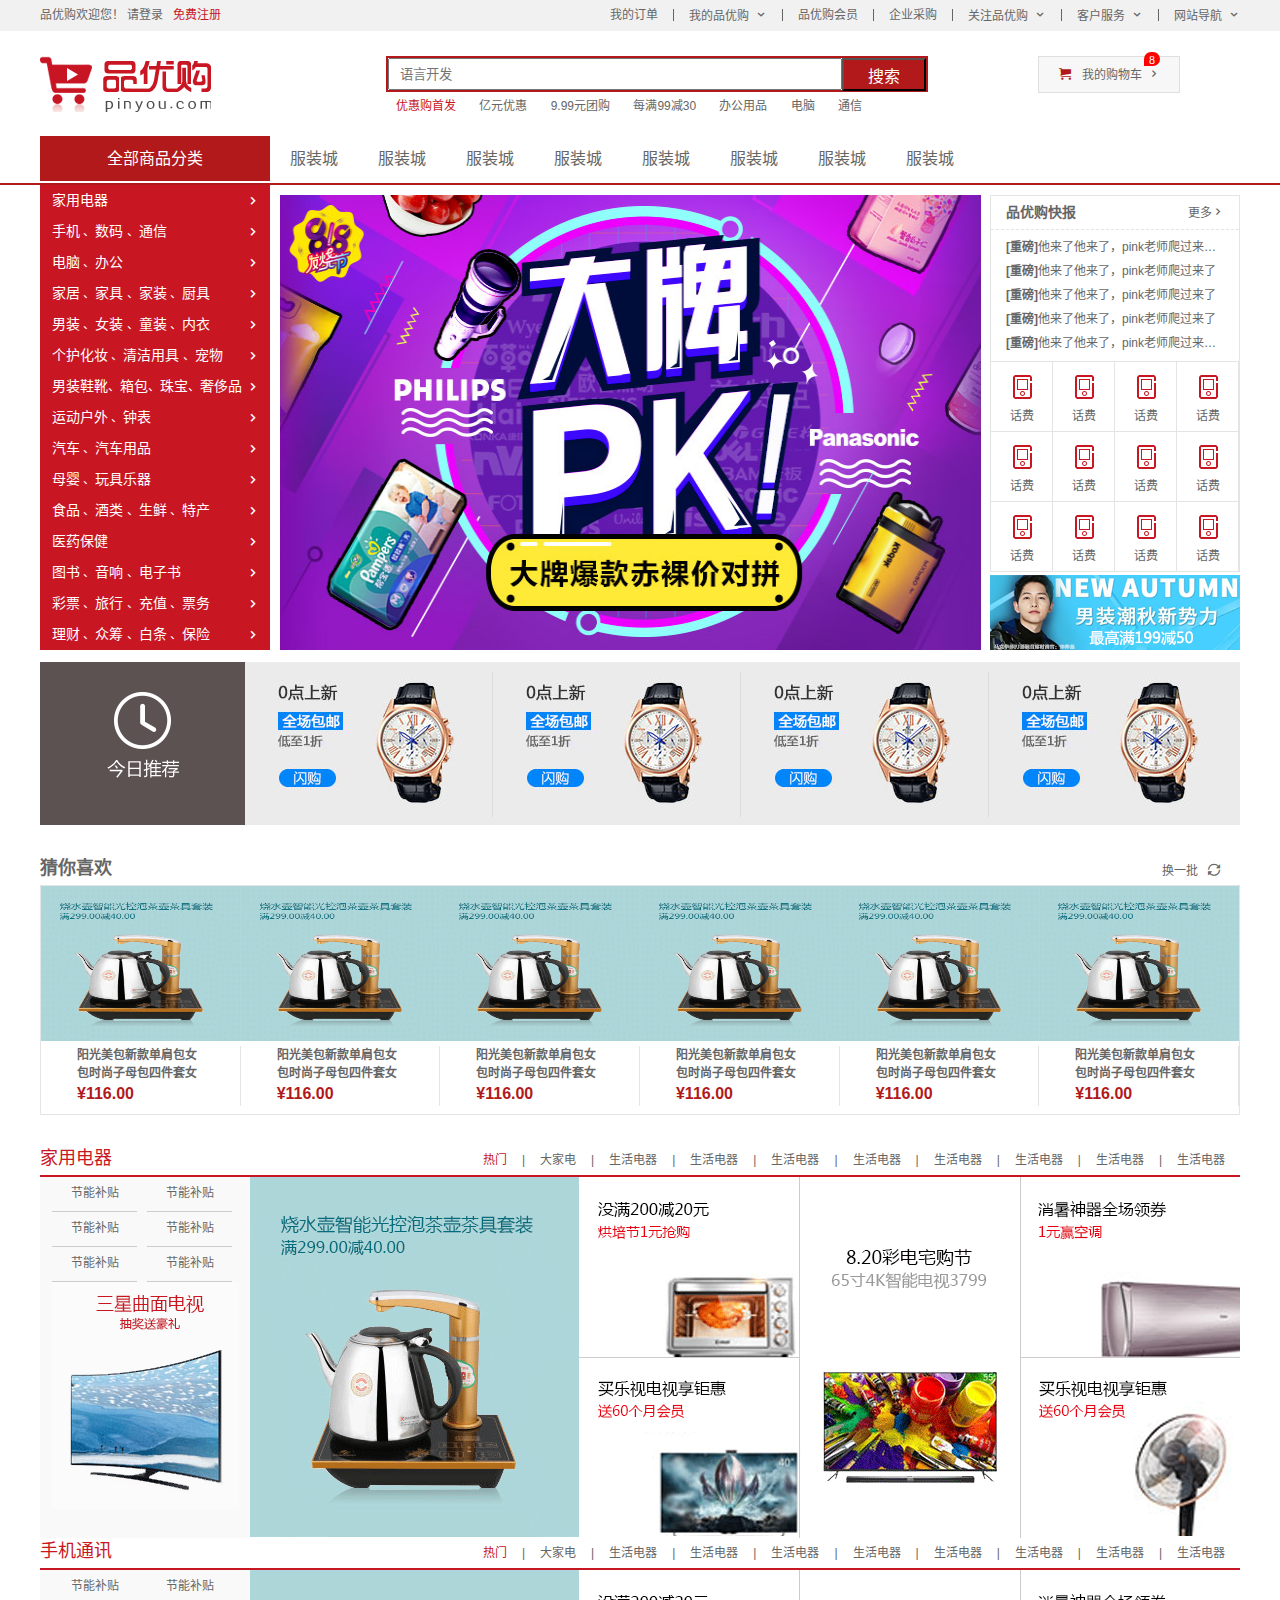
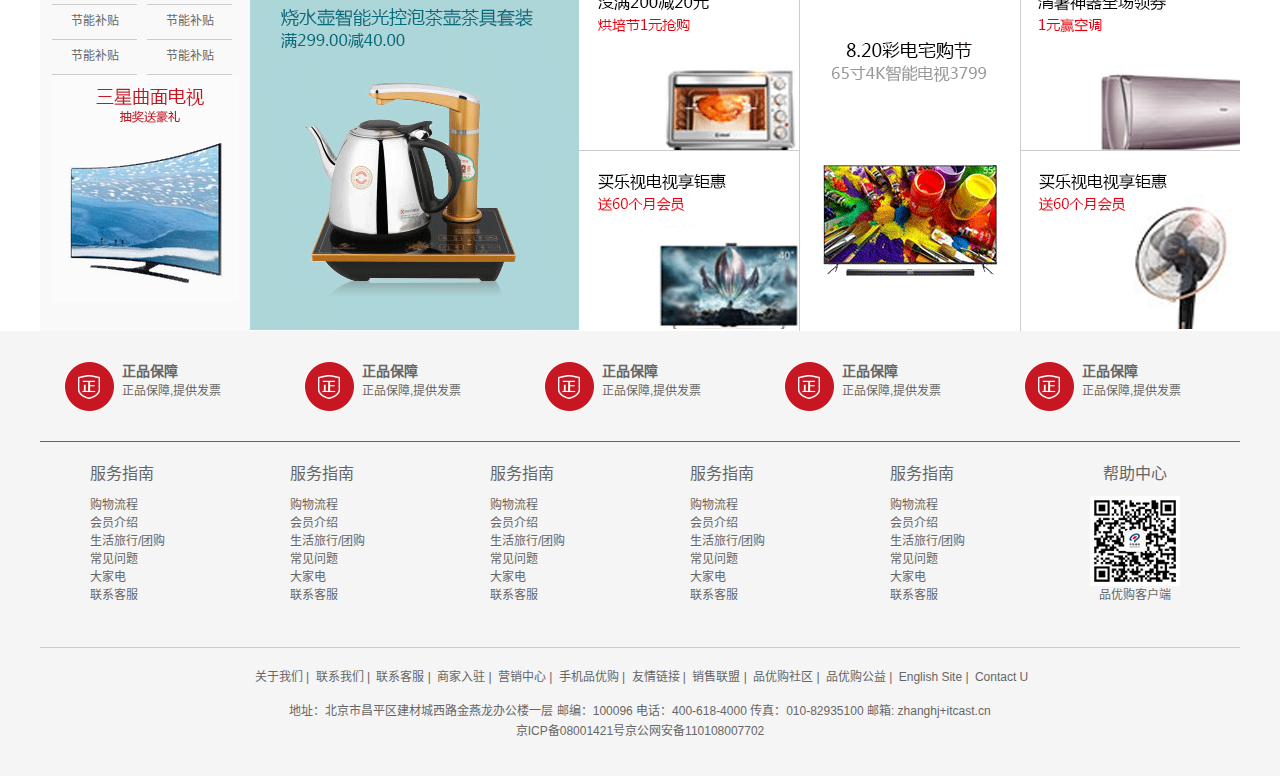
<file: index.html>
<!DOCTYPE html>
<html lang="zh-CN">

<head>
    <meta charset="UTF-8">
    <meta name="viewport" content="width=device-width, initial-scale=1.0">
    <meta http-equiv="X-UA-Compatible" content="ie=edge">
    <title>品优购商城-综合网购首选-正品低价、品质保障、配送及时、轻松购物！
    </title>
    <!-- 网站说明 -->
    <meta name="description"
        content="品优购商城-专业的综合网上购物商城,销售家电、数码通讯、电脑、家居百货、服装服饰、母婴、图书、食品等数万个品牌优质商品.便捷、诚信的服务，为您提供愉悦的网上购物体验!" />
    <!-- 关键字 -->
    <meta name="keywords" content="网上购物,网上商城,手机,笔记本,电脑,MP3,CD,VCD,DV,相机,数码,配件,手表,存储卡,京东" />

    <!-- 引入favicon图标 -->
    <link rel="shortcut icon" href="favicon.ico" />
    <!-- 引入我们初始化样式文件 -->
    <link rel="stylesheet" href="css/base.css">
    <!-- 引入我们公共的样式文件 -->
    <link rel="stylesheet" href="css/common.css">
	<!-- 引入index.css文件 -->
	<link rel="stylesheet" type="text/css" href="css/index.css"/>
</head>

<body>
    <!-- 快捷导航模块 start -->
    <section class="shortcut">
        <div class="w">
            <div class="fl">
                <ul>
                    <li>品优购欢迎您！&nbsp;</li>
                    <li>
                        <a href="#">请登录</a> &nbsp; <a href="register.html" class="style_red">免费注册</a>
                    </li>
                </ul>
            </div>
            <div class="fr">
                <ul>
                    <li>我的订单</li>
                    <li></li>
                    <li class="arrow-icon">我的品优购</li>
                    <li></li>
                    <li>品优购会员</li>
                    <li></li>
                    <li>企业采购</li>
                    <li></li>
                    <li class="arrow-icon">关注品优购</li>
                    <li></li>
                    <li class="arrow-icon">客户服务</li>
                    <li></li>
                    <li class="arrow-icon">网站导航</li>
                </ul>
            </div>
        </div>
    </section>
    <!-- 快捷导航模块 end -->
    <!-- header头部模块制作 start -->
    <header class="header w">
        <!-- logo模块 -->
        <div class="logo">
            <h1>
                <a href="index.html" title="品优购商城">品优购商城</a>
            </h1>
        </div>
        <!-- search搜索模块 -->
		<div class="search">
			<input type="search" name="" id="" placeholder="语言开发" />
			<button>搜索</button>
		</div>
		<!-- hotwords模块制作 -->
		<div class="hotwords">
			<a href="#" class="style_red">优惠购首发</a>
			<a href="#">亿元优惠</a>
			<a href="#">9.99元团购</a>
			<a href="#">每满99减30</a>
			<a href="#">办公用品</a>
			<a href="#">电脑</a>
			<a href="#">通信</a>
		</div>
		<!-- 购物车模块 -->
		<div class="shopcar">
			我的购物车
			<i class="count">8</i>
		</div>
		</header>
		<!-- header头部模块制作end -- >
	<!-- nav模块制作start -->
	<nav class="nav">
		<div class="w">
			<div class="dropdown">
			<div class="dt">全部商品分类</div>
			<div class="dd">
				<ul>
					<li><a href="#">家用电器</a></li>
					<li><a href="list.html">手机</a> 、<a href="#">数码</a> 、<a href="#">通信</a><a href="#"></a></li>
					<li><a href="#">电脑</a> 、<a href="#">办公</a></li>
					<li><a href="#">家居</a> 、<a href="#">家具</a> 、<a href="#">家装</a> 、<a href="#">厨具</a></li>
					<li><a href="#">男装</a> 、<a href="#">女装</a> 、<a href="#">童装</a> 、<a href="#">内衣</a></li>
					<li><a href="#">个护化妆</a> 、<a href="#">清洁用具</a> 、<a href="#">宠物</a><a href="#"></a></li>
					<li><a href="#">男装鞋靴</a>、<a href="#">箱包</a>、<a href="#">珠宝</a>、<a href="#">奢侈品</a></li>
					<li><a href="#">运动户外</a> 、<a href="#">钟表</a></li>
					<li><a href="#">汽车</a> 、<a href="#">汽车用品</a></li>
					<li><a href="#">母婴</a> 、<a href="#">玩具乐器</a></li>
					<li><a href="#">食品</a> 、<a href="#">酒类</a> 、<a href="#">生鲜</a> 、<a href="#">特产</a></li>
					<li><a href="#">医药保健</a></li>
					<li><a href="#">图书</a> 、<a href="#">音响</a> 、<a href="#">电子书</a><a href="#"></a></li>
					<li><a href="#">彩票</a> 、<a href="#">旅行</a> 、<a href="#">充值</a> 、<a href="#">票务</a></li>
					<li><a href="#">理财</a> 、<a href="#">众筹</a> 、<a href="#">白条</a> 、<a href="#">保险</a></li>
				</ul>
			</div>
			</div>
			<div class="navitems">
			<ul>
				<li><a href="#">服装城</a></li>
				<li><a href="#">服装城</a></li>
				<li><a href="#">服装城</a></li>
				<li><a href="#">服装城</a></li>
				<li><a href="#">服装城</a></li>
				<li><a href="#">服装城</a></li>
				<li><a href="#">服装城</a></li>
				<li><a href="#">服装城</a></li>
			</ul>
			</div>
		</div>
	</nav>
	<!-- nav模块制作end -->
	
	<!-- 首页专有的模块  main   start -->
	<div class="w">
		<div class="main">
			<div class="focus">
				<ul>
					<li><a href="#"><img src="upload/focus1.png" ></a></li>
				</ul>
			</div>
			<div class="newsflansh">
				<div class="newsflansh">
					<div class="news">
						<div class="news-hd">
							<h5>品优购快报</h5>
							<a href="#" class="more">更多</a>
						</div>
						<div class="news-bd">
							<ul>
								<li><a href="#"><strong>[重磅]</strong>他来了他来了，pink老师爬过来了他来了他来了，pink老师爬过来了</a></li>
								<li><a href="#"><strong>[重磅]</strong>他来了他来了，pink老师爬过来了</a></li>
								<li><a href="#"><strong>[重磅]</strong>他来了他来了，pink老师爬过来了</a></li>
								<li><a href="#"><strong>[重磅]</strong>他来了他来了，pink老师爬过来了</a></li>
								<li><a href="#"><strong>[重磅]</strong>他来了他来了，pink老师爬过来了他来了他来了，pink老师爬过来了</a></li>
							</ul>
						</div>
					</div>
					<div class="lifeservice">
						<ul>
							<li><a href="#">
							<i></i><p>话费</p>
							</a></li>
							<li><a href="#">
							<i></i><p>话费</p>
							</a></li>
							<li><a href="#">
							<i></i><p>话费</p>
							</a></li>
							<li><a href="#">
							<i></i><p>话费</p>
							</a></li>
							<li><a href="#">
							<i></i><p>话费</p>
							</a></li>
							<li><a href="#">
							<i></i><p>话费</p>
							</a></li>
							<li><a href="#">
							<i></i><p>话费</p>
							</a></li>
							<li><a href="#">
							<i></i><p>话费</p>
							</a></li>
							<li><a href="#">
							<i></i><p>话费</p>
							</a></li>
							<li><a href="#">
							<i></i><p>话费</p>
							</a></li>
							<li><a href="#">
							<i></i><p>话费</p>
							</a></li>
							<li><a href="#">
							<i></i><p>话费</p>
							</a></li>
						</ul>
					</div>
					<div class="bargain">
						<img src="upload/bargain.png" >
					</div>
				</div>
			</div>
		</div>
		
	</div>
	<!-- 首页专有的模块  main   end -->
	<!-- 推荐模块start -->
	<div class="w recom">
		<div class="recom_hd">
			<img src="images/recom.png" >
		</div>
		<div class="recom_bd">
			<ul>
				<li><a href="#"><img src="upload/recom_03.jpg" ></a></li>
				<li><a href="#"><img src="upload/recom_03.jpg" ></a></li>
				<li><a href="#"><img src="upload/recom_03.jpg" ></a></li>
				<li><a href="#"><img src="upload/recom_03.jpg" ></a></li>
			</ul>
		</div>
	</div>
	<!-- 推荐模块end -->
	<!-- 猜你喜欢模块start -->
	<div class="recommendations">
		<div class="w">
			<div class="recommendations-hd">
				<h3>猜你喜欢</h3>
				<a href="#" class="recommendations-mod">换一批</a>
			</div>
			<div class="recommendations-bd">
				<ul>
					<li><a href="#"><img src="upload/floor-1-b01.png" ></a>
					<div class="recommendations-bd-p">
					<h3>阳光美包新款单肩包女<br>包时尚子母包四件套女</h3>
					<h4> &yen;116.00</h4>
					</div>
					</li>
					<li><a href="#"><img src="upload/floor-1-b01.png" ></a>
					<div class="recommendations-bd-p">
					<h3>阳光美包新款单肩包女<br>包时尚子母包四件套女</h3>
					<h4> &yen;116.00</h4>
					</div>
					</li>
					<li><a href="#"><img src="upload/floor-1-b01.png" ></a>
					<div class="recommendations-bd-p">
					<h3>阳光美包新款单肩包女<br>包时尚子母包四件套女</h3>
					<h4> &yen;116.00</h4>
					</div>
					</li>
					<li><a href="#"><img src="upload/floor-1-b01.png" ></a>
					<div class="recommendations-bd-p">
					<h3>阳光美包新款单肩包女<br>包时尚子母包四件套女</h3>
					<h4> &yen;116.00</h4>
					</div>
					</li>
					<li><a href="#"><img src="upload/floor-1-b01.png" ></a>
					<div class="recommendations-bd-p">
					<h3>阳光美包新款单肩包女<br>包时尚子母包四件套女</h3>
					<h4> &yen;116.00</h4>
					</div>
					</li>
					<li><a href="#"><img src="upload/floor-1-b01.png" ></a>
					<div class="recommendations-bd-p">
					<h3>阳光美包新款单肩包女<br>包时尚子母包四件套女</h3>
					<h4> &yen;116.00</h4>
					</div>
					</li>
				</ul>
			</div>
		</div>
	</div>
	<!-- 猜你喜欢模块end -->
	<!-- 楼层区域模块start -->
	<div class="floor">
		<!-- 一楼家用电器 -->
		<div class="w jiadian">
			<div class="box_hd">
				<h3>家用电器</h3>
				<div class="tab-list">
					<ul>
						<li><a href="#" class="style_red">热门</a>|</li>
						<li><a href="#">大家电</a>|</li>
						<li><a href="#">生活电器</a>|</li>
						<li><a href="#">生活电器</a>|</li>
						<li><a href="#">生活电器</a>|</li>
						<li><a href="#">生活电器</a>|</li>
						<li><a href="#">生活电器</a>|</li>
						<li><a href="#">生活电器</a>|</li>
						<li><a href="#">生活电器</a>|</li>
						<li><a href="#">生活电器</a></li>
					</ul>
				</div>
			</div>
			<div class="box_bd">
				<div class="tab-content">
					<div class="tab_list_item">
						<div class="col_210">
							<ul>
								<li><a href="#">节能补贴</a></li>
								<li><a href="#">节能补贴</a></li>
								<li><a href="#">节能补贴</a></li>
								<li><a href="#">节能补贴</a></li>
								<li><a href="#">节能补贴</a></li>
								<li><a href="#">节能补贴</a></li>
							</ul>
							<a href="#"><img src="upload/floor-1-1.png" ></a>
						</div>
						<div class="col_329">
							<a href="#">
								<img src="upload/floor-1-b01.png" >
							</a>
						</div>
						<div class="col_221">
							<a href="#" class="bb"><img src="upload/floor-1-2.png" ></a>
							<a href="#"><img src="upload/floor-1-3.png" ></a>
						</div>
						<div class="col_221">
							<a href="#"><img src="upload/floor-1-4.png" ></a>
							
						</div>
						<div class="col_219">
							<a href="#" class="bb"><img src="upload/floor-1-5.png" ></a>
							<a href="#"><img src="upload/floor-1-6.png" ></a>
						</div>
					</div>
					
				</div>
			</div>
		</div>
	</div>
		<!-- 二楼手机通讯 -->
		<div class="w shouji">
				<div class="box_hd">
					<h3>手机通讯</h3>
					<div class="tab-list">
						<ul>
							<li><a href="#" class="style_red">热门</a>|</li>
							<li><a href="#">大家电</a>|</li>
							<li><a href="#">生活电器</a>|</li>
							<li><a href="#">生活电器</a>|</li>
							<li><a href="#">生活电器</a>|</li>
							<li><a href="#">生活电器</a>|</li>
							<li><a href="#">生活电器</a>|</li>
							<li><a href="#">生活电器</a>|</li>
							<li><a href="#">生活电器</a>|</li>
							<li><a href="#">生活电器</a></li>
						</ul>
					</div>
				</div>
				<div class="box_bd">
					<div class="tab-content">
						<div class="tab_list_item">
							<div class="col_210">
								<ul>
									<li><a href="#">节能补贴</a></li>
									<li><a href="#">节能补贴</a></li>
									<li><a href="#">节能补贴</a></li>
									<li><a href="#">节能补贴</a></li>
									<li><a href="#">节能补贴</a></li>
									<li><a href="#">节能补贴</a></li>
								</ul>
								<a href="#"><img src="upload/floor-1-1.png" ></a>
							</div>
							<div class="col_329">
								<a href="#">
									<img src="upload/floor-1-b01.png" >
								</a>
							</div>
							<div class="col_221">
								<a href="#" class="bb"><img src="upload/floor-1-2.png" ></a>
								<a href="#"><img src="upload/floor-1-3.png" ></a>
							</div>
							<div class="col_221">
								<a href="#"><img src="upload/floor-1-4.png" ></a>
								
							</div>
							<div class="col_219">
								<a href="#" class="bb"><img src="upload/floor-1-5.png" ></a>
								<a href="#"><img src="upload/floor-1-6.png" ></a>
							</div>
						</div>
						
					</div>
				</div>
			</div>
		</div>
	<!-- 楼层区域模块end -->
	
	<!-- 底部模块的制作start -->
	<footer class="footer">
		<div class="w">
			<div class="mod_service">
				<ul>
					<li><h5></h5>
					<div class="service_txt">
						<h4>正品保障</h4>
						<p>正品保障,提供发票</p>
					</div>
					</li>
					<li><h5></h5>
					<div class="service_txt">
						<h4>正品保障</h4>
						<p>正品保障,提供发票</p>
					</div>
					</li>
					<li><h5></h5>
					<div class="service_txt">
						<h4>正品保障</h4>
						<p>正品保障,提供发票</p>
					</div>
					</li>
					<li><h5></h5>
					<div class="service_txt">
						<h4>正品保障</h4>
						<p>正品保障,提供发票</p>
					</div>
					</li>
					<li><h5></h5>
					<div class="service_txt">
						<h4>正品保障</h4>
						<p>正品保障,提供发票</p>
					</div>
					</li>
				</ul>
			</div>
			<div class="mod_help">
				<dl>
					<dt>服务指南</dt>
					<dd><a href="#">购物流程</a></dd>
					<dd><a href="#">会员介绍</a></dd>
					<dd><a href="#">生活旅行/团购</a></dd>
					<dd><a href="#">常见问题</a></dd>
					<dd><a href="#">大家电</a></dd>
					<dd><a href="#">联系客服</a></dd>
				</dl>
				<dl>
					<dt>服务指南</dt>
					<dd><a href="#">购物流程</a></dd>
					<dd><a href="#">会员介绍</a></dd>
					<dd><a href="#">生活旅行/团购</a></dd>
					<dd><a href="#">常见问题</a></dd>
					<dd><a href="#">大家电</a></dd>
					<dd><a href="#">联系客服</a></dd>
				</dl>
				<dl>
					<dt>服务指南</dt>
					<dd><a href="#">购物流程</a></dd>
					<dd><a href="#">会员介绍</a></dd>
					<dd><a href="#">生活旅行/团购</a></dd>
					<dd><a href="#">常见问题</a></dd>
					<dd><a href="#">大家电</a></dd>
					<dd><a href="#">联系客服</a></dd>
				</dl>
				<dl>
					<dt>服务指南</dt>
					<dd><a href="#">购物流程</a></dd>
					<dd><a href="#">会员介绍</a></dd>
					<dd><a href="#">生活旅行/团购</a></dd>
					<dd><a href="#">常见问题</a></dd>
					<dd><a href="#">大家电</a></dd>
					<dd><a href="#">联系客服</a></dd>
				</dl>
				<dl>
					<dt>服务指南</dt>
					<dd><a href="#">购物流程</a></dd>
					<dd><a href="#">会员介绍</a></dd>
					<dd><a href="#">生活旅行/团购</a></dd>
					<dd><a href="#">常见问题</a></dd>
					<dd><a href="#">大家电</a></dd>
					<dd><a href="#">联系客服</a></dd>
				</dl>
				<dl>
					<dt>帮助中心</dt>
					<dd><img src="images/wx_cz.jpg" ></dd>
					品优购客户端
				</dl>
			</div>
			<div class="mod_copyright">
				<div class="links">
					<a href="#">关于我们</a>  |  <a href="#">联系我们</a>  |  <a href="#">联系客服</a>  |  <a href="#">商家入驻</a>  |  <a href="#">营销中心</a>  |  <a href="#">手机品优购</a>  |  <a href="#">友情链接</a>  |  <a href="#">销售联盟</a>  |  <a href="#">品优购社区</a>  |  <a href="#">品优购公益</a>  |  <a href="#">English Site</a>  |  <a href="#">Contact U</a>
				</div>
				<div class="copyright">
				地址：北京市昌平区建材城西路金燕龙办公楼一层 邮编：100096 电话：400-618-4000 传真：010-82935100 邮箱: zhanghj+itcast.cn<br />
				京ICP备08001421号京公网安备110108007702

				</div>
			</div>
		</div>
	</footer>
	<!-- 底部模块的制作end -->
	</body>
</html>
</file>
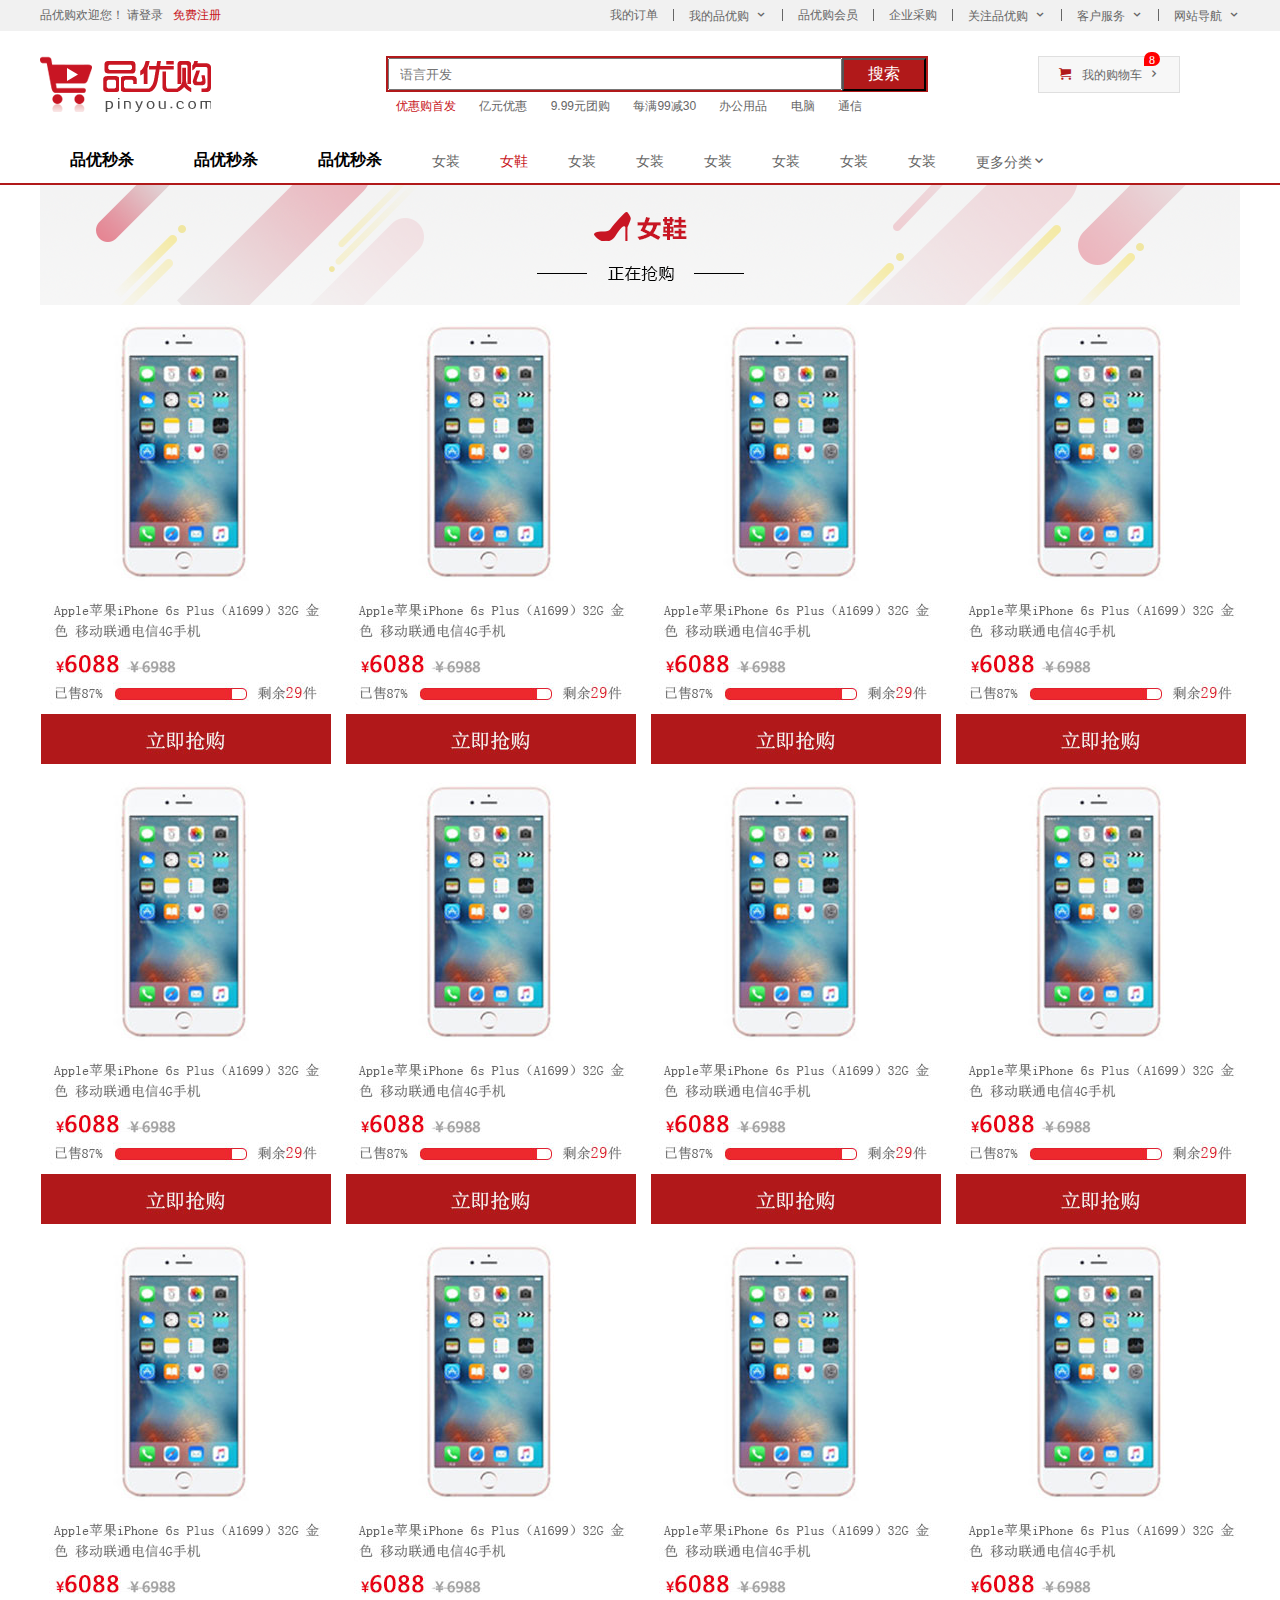
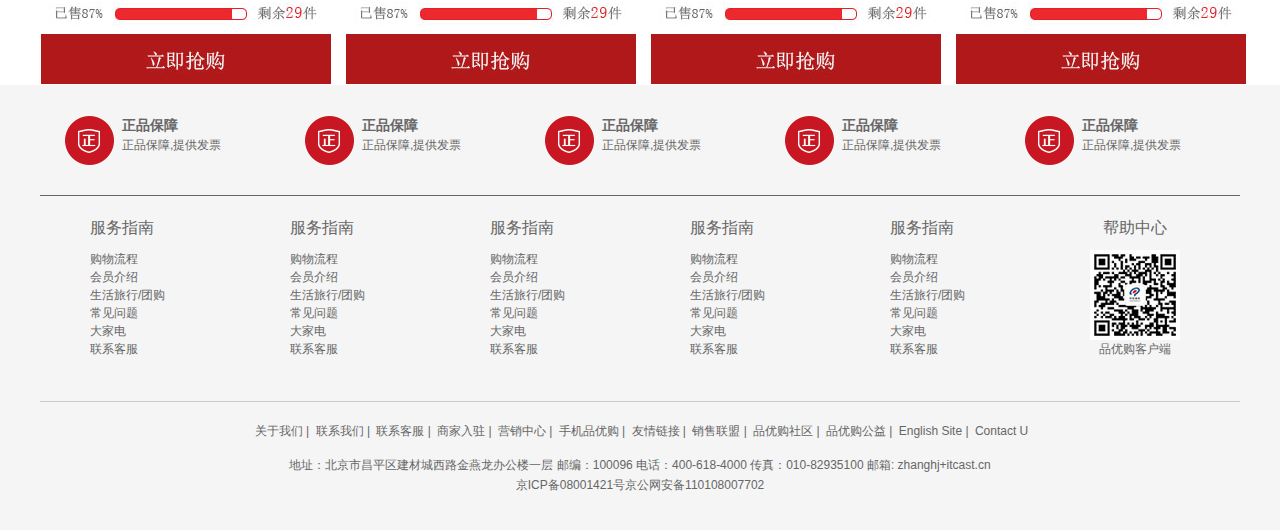
<file: list.html>
<!DOCTYPE html>
<html>
	<head>
		<meta charset="utf-8">
		<title>列表页-综合网购首选-正品低价、品质保障、配送及时、轻松购物！
		</title>
		<!-- 网站说明 -->
		<meta name="description"
			content="品优购商城-专业的综合网上购物商城,销售家电、数码通讯、电脑、家居百货、服装服饰、母婴、图书、食品等数万个品牌优质商品.便捷、诚信的服务，为您提供愉悦的网上购物体验!" />
		<!-- 关键字 -->
		<meta name="keywords" content="网上购物,网上商城,手机,笔记本,电脑,MP3,CD,VCD,DV,相机,数码,配件,手表,存储卡,京东" />
		<!-- 引入favicon图标 -->
		<link rel="shortcut icon" href="favicon.ico" />
		<!-- 引入我们初始化样式文件 -->
		<link rel="stylesheet" href="css/base.css">
		<!-- 引入我们公共的样式文件 -->
		<link rel="stylesheet" href="css/common.css">
		<!-- 引入列表页的css -->
		<link rel="stylesheet" type="text/css" href="css/list.css"/>
	</head>
	<body>
		<!-- 快捷导航模块 start -->
		<section class="shortcut">
		    <div class="w">
		        <div class="fl">
		            <ul>
		                <li>品优购欢迎您！&nbsp;</li>
		                <li>
		                    <a href="#">请登录</a> &nbsp; <a href="#" class="style_red">免费注册</a>
		                </li>
		            </ul>
		        </div>
		        <div class="fr">
		            <ul>
		                <li>我的订单</li>
		                <li></li>
		                <li class="arrow-icon">我的品优购</li>
		                <li></li>
		                <li>品优购会员</li>
		                <li></li>
		                <li>企业采购</li>
		                <li></li>
		                <li class="arrow-icon">关注品优购</li>
		                <li></li>
		                <li class="arrow-icon">客户服务</li>
		                <li></li>
		                <li class="arrow-icon">网站导航</li>
		            </ul>
		        </div>
		    </div>
		</section>
		<!-- 快捷导航模块 end -->
		<!-- header头部模块制作 start -->
		<header class="header w">
		    <!-- logo模块 -->
		    <div class="logo">
		        <h1>
		            <a href="index.html" title="品优购商城">品优购商城</a>
		        </h1>
		    </div>
		    <!-- search搜索模块 -->
			<div class="search">
				<input type="search" name="" id="" placeholder="语言开发" />
				<button>搜索</button>
			</div>
			<!-- hotwords模块制作 -->
			<div class="hotwords">
				<a href="#" class="style_red">优惠购首发</a>
				<a href="#">亿元优惠</a>
				<a href="#">9.99元团购</a>
				<a href="#">每满99减30</a>
				<a href="#">办公用品</a>
				<a href="#">电脑</a>
				<a href="#">通信</a>
			</div>
			<!-- 购物车模块 -->
			<div class="shopcar">
				我的购物车
				<i class="count">8</i>
			</div>
			</header>
			<!-- header头部模块制作end -- >
		<!-- nav模块制作start -->
		<nav class="nav">
			<div class="w">
				<div class="sk_list">
					<ul>
						<li><a href="#">品优秒杀</a></li>
						<li><a href="#">品优秒杀</a></li>
						<li><a href="#">品优秒杀</a></li>
					</ul>
				</div>
				<div class="sk_con">
					<ul>
						<li><a href="#">女装</a></li>
						<li><a href="#" class="style_red">女鞋</a></li>
						<li><a href="#">女装</a></li>
						<li><a href="#">女装</a></li>
						<li><a href="#">女装</a></li>
						<li><a href="#">女装</a></li>
						<li><a href="#">女装</a></li>
						<li><a href="#">女装</a></li>
						<li><a href="#">更多分类</a></li>
					</ul>
				</div>
				
			</div>
		</nav>
		<!-- nav模块制作end -->
		<!-- 列表页主体模块start -->
		<div class="w sk_container">
			<div class="sk_hd">
				<img src="upload/bg_03.png" >
			</div>
			<div class="sk_bd">
				<div class="bj">
				<ul>
					<li><a href="#"><img src="upload/list.jpg" ></a></li>
					<li><a href="#"><img src="upload/list.jpg" ></a></li>
					<li><a href="#"><img src="upload/list.jpg" ></a></li>
					<li><a href="#"><img src="upload/list.jpg" ></a></li>
					<li><a href="#"><img src="upload/list.jpg" ></a></li>
					<li><a href="#"><img src="upload/list.jpg" ></a></li>
					<li><a href="#"><img src="upload/list.jpg" ></a></li>
					<li><a href="#"><img src="upload/list.jpg" ></a></li>
					<li><a href="#"><img src="upload/list.jpg" ></a></li>
					<li><a href="#"><img src="upload/list.jpg" ></a></li>
					<li><a href="#"><img src="upload/list.jpg" ></a></li>
					<li><a href="#"><img src="upload/list.jpg" ></a></li>
				</ul>
				</div>
			</div>
		</div>
		<!-- 列表页主体模块end -->
		
		<!-- 底部模块的制作start -->
		<footer class="footer">
			<div class="w">
				<div class="mod_service">
					<ul>
						<li><h5></h5>
						<div class="service_txt">
							<h4>正品保障</h4>
							<p>正品保障,提供发票</p>
						</div>
						</li>
						<li><h5></h5>
						<div class="service_txt">
							<h4>正品保障</h4>
							<p>正品保障,提供发票</p>
						</div>
						</li>
						<li><h5></h5>
						<div class="service_txt">
							<h4>正品保障</h4>
							<p>正品保障,提供发票</p>
						</div>
						</li>
						<li><h5></h5>
						<div class="service_txt">
							<h4>正品保障</h4>
							<p>正品保障,提供发票</p>
						</div>
						</li>
						<li><h5></h5>
						<div class="service_txt">
							<h4>正品保障</h4>
							<p>正品保障,提供发票</p>
						</div>
						</li>
					</ul>
				</div>
				<div class="mod_help">
					<dl>
						<dt>服务指南</dt>
						<dd><a href="#">购物流程</a></dd>
						<dd><a href="#">会员介绍</a></dd>
						<dd><a href="#">生活旅行/团购</a></dd>
						<dd><a href="#">常见问题</a></dd>
						<dd><a href="#">大家电</a></dd>
						<dd><a href="#">联系客服</a></dd>
					</dl>
					<dl>
						<dt>服务指南</dt>
						<dd><a href="#">购物流程</a></dd>
						<dd><a href="#">会员介绍</a></dd>
						<dd><a href="#">生活旅行/团购</a></dd>
						<dd><a href="#">常见问题</a></dd>
						<dd><a href="#">大家电</a></dd>
						<dd><a href="#">联系客服</a></dd>
					</dl>
					<dl>
						<dt>服务指南</dt>
						<dd><a href="#">购物流程</a></dd>
						<dd><a href="#">会员介绍</a></dd>
						<dd><a href="#">生活旅行/团购</a></dd>
						<dd><a href="#">常见问题</a></dd>
						<dd><a href="#">大家电</a></dd>
						<dd><a href="#">联系客服</a></dd>
					</dl>
					<dl>
						<dt>服务指南</dt>
						<dd><a href="#">购物流程</a></dd>
						<dd><a href="#">会员介绍</a></dd>
						<dd><a href="#">生活旅行/团购</a></dd>
						<dd><a href="#">常见问题</a></dd>
						<dd><a href="#">大家电</a></dd>
						<dd><a href="#">联系客服</a></dd>
					</dl>
					<dl>
						<dt>服务指南</dt>
						<dd><a href="#">购物流程</a></dd>
						<dd><a href="#">会员介绍</a></dd>
						<dd><a href="#">生活旅行/团购</a></dd>
						<dd><a href="#">常见问题</a></dd>
						<dd><a href="#">大家电</a></dd>
						<dd><a href="#">联系客服</a></dd>
					</dl>
					<dl>
						<dt>帮助中心</dt>
						<dd><img src="images/wx_cz.jpg" ></dd>
						品优购客户端
					</dl>
				</div>
				<div class="mod_copyright">
					<div class="links">
						<a href="#">关于我们</a>  |  <a href="#">联系我们</a>  |  <a href="#">联系客服</a>  |  <a href="#">商家入驻</a>  |  <a href="#">营销中心</a>  |  <a href="#">手机品优购</a>  |  <a href="#">友情链接</a>  |  <a href="#">销售联盟</a>  |  <a href="#">品优购社区</a>  |  <a href="#">品优购公益</a>  |  <a href="#">English Site</a>  |  <a href="#">Contact U</a>
		
					</div>
					<div class="copyright">
					地址：北京市昌平区建材城西路金燕龙办公楼一层 邮编：100096 电话：400-618-4000 传真：010-82935100 邮箱: zhanghj+itcast.cn<br />
					京ICP备08001421号京公网安备110108007702
		
					</div>
				</div>
			</div>
		</footer>
		<!-- 底部模块的制作end -->
	</body>
</html>
</file>
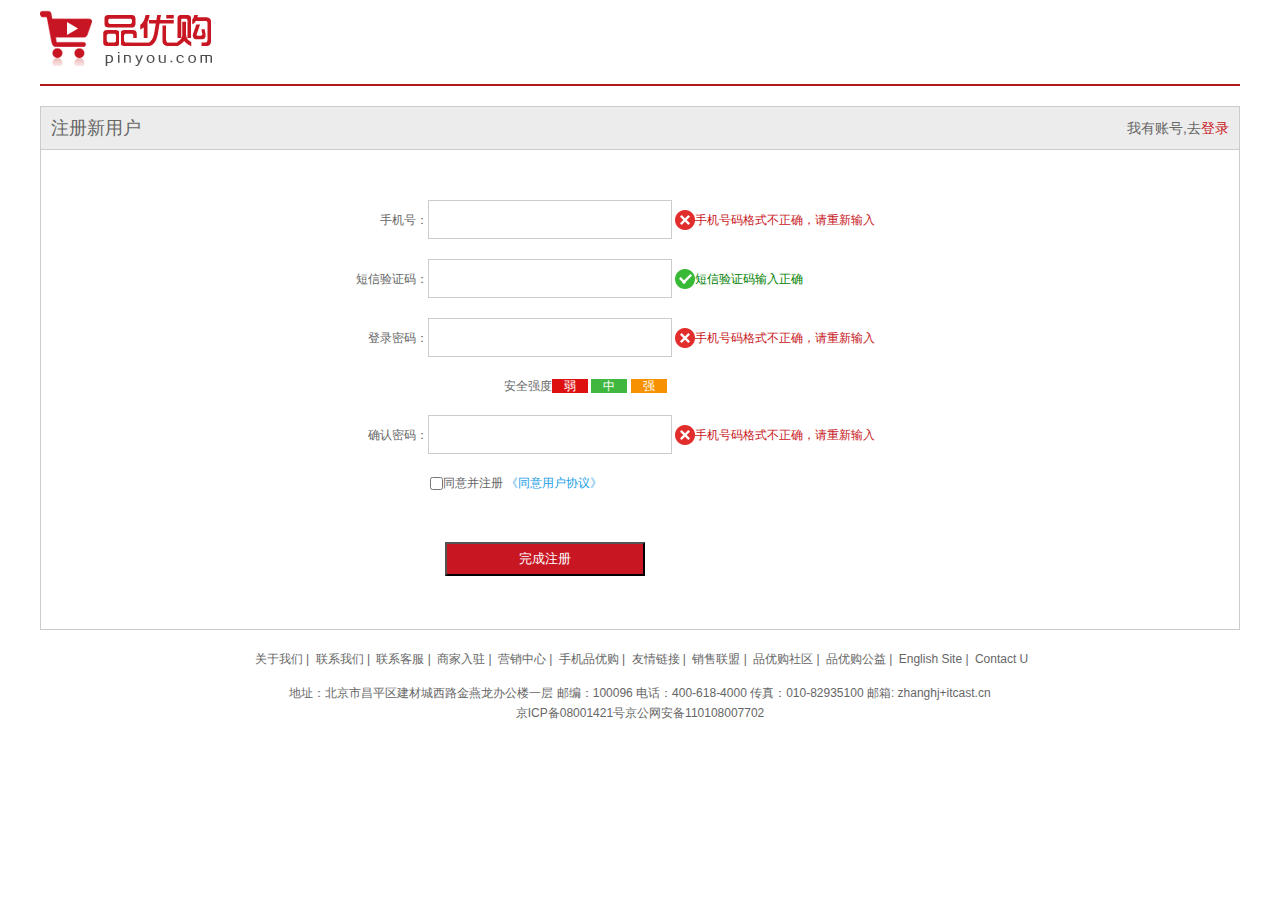
<file: register.html>
<!DOCTYPE html>
<html>
	<head>
		<meta charset="utf-8">
		<title>个人注册</title>
		<!-- 引入favicon图标 -->
		<link rel="shortcut icon" href="favicon.ico" />
		<!-- 引入我们初始化样式文件 -->
		<link rel="stylesheet" href="css/base.css">
		<!-- 引入注册页面的css -->
		<link rel="stylesheet" type="text/css" href="css/register.css"/>
	</head>
	<body>
		<div class="w">
			<header>
				<div class="logo">
					<a href="index.html"><img src="images/logo.png" ></a>
				</div>
			</header>
			<div class="registerarea">
				<h3>注册新用户
					<div class="login">
						我有账号,去<a href="#">登录</a>
					</div>
				</h3>
				<div class="reg_form">
					<form action="">
						<ul>
								<li><label for="">手机号：</label><input type="text" class="inp">
								<span class="error"><i class="error_icon"></i>手机号码格式不正确，请重新输入</span></li>
								<li><label for="">短信验证码：</label><input type="text" class="inp">
								<span class="success"><i class="success_icon"></i>短信验证码输入正确</span></li>
								<li><label for="">登录密码：</label><input type="password" class="inp">
								<span class="error"><i class="error_icon"></i>手机号码格式不正确，请重新输入</span></li>
								<li class="safe">安全强度<em class="ruo">弱</em> <em class="zhong">中</em> <em class="qiang">强</em></li>
								<li><label for="">确认密码：</label><input type="password" class="inp">
								<span class="error"><i class="error_icon"></i>手机号码格式不正确，请重新输入</span></li>
								<li class="agree"><input type="checkbox" name="" id="" value="" />同意并注册
								<a href="#">《同意用户协议》</a>
								</li>
								<li><input type="submit" value="完成注册" class="btn"/></li>
							</ul>
						
					</form>
				</div>
			</div>
			<footer>
				<div class="mod_copyright">
					<div class="links">
						<a href="#">关于我们</a>  |  <a href="#">联系我们</a>  |  <a href="#">联系客服</a>  |  <a href="#">商家入驻</a>  |  <a href="#">营销中心</a>  |  <a href="#">手机品优购</a>  |  <a href="#">友情链接</a>  |  <a href="#">销售联盟</a>  |  <a href="#">品优购社区</a>  |  <a href="#">品优购公益</a>  |  <a href="#">English Site</a>  |  <a href="#">Contact U</a>
				
					</div>
					<div class="copyright">
					地址：北京市昌平区建材城西路金燕龙办公楼一层 邮编：100096 电话：400-618-4000 传真：010-82935100 邮箱: zhanghj+itcast.cn<br />
					京ICP备08001421号京公网安备110108007702
				
					</div>
				</div>
			</footer>
		</div>
	</body>
</html>
</file>
<file: css/base.css>
/* 把我们所有标签的内外边距清零 */
* {
    margin: 0;
    padding: 0
	/* CSS3盒子模型 */
	/* box-sizing:border-box; */
}
/* em 和 i 斜体的文字不倾斜 */
em,
i {
    font-style: normal
}
/* 去掉li 的小圆点 */
li {
    list-style: none
}

img {
    /* border 0 照顾低版本浏览器 如果 图片外面包含了链接会有边框的问题 */
    border: 0;
    /* 取消图片底侧有空白缝隙的问题 */
    vertical-align: middle
}

button {
    /* 当我们鼠标经过button 按钮的时候，鼠标变成小手 */
    cursor: pointer
}

a {
    color: #666;
    text-decoration: none
}

a:hover {
    color: #c81623
}

button,
input {
    /* "\5B8B\4F53" 就是宋体的意思 这样浏览器兼容性比较好 */
    font-family: Microsoft YaHei, Heiti SC, tahoma, arial, Hiragino Sans GB, "\5B8B\4F53", sans-serif
	/* 默认有灰色边框我们需要手动去掉 */
	    border: 0; 
	    outline: none;
}

body {
    /* CSS3 抗锯齿形 让文字显示的更加清晰 */
    -webkit-font-smoothing: antialiased;
    background-color: #fff;
    font: 12px/1.5 Microsoft YaHei, Heiti SC, tahoma, arial, Hiragino Sans GB, "\5B8B\4F53", sans-serif;
    color: #666
}

.hide,
.none {
    display: none
}
/* 清除浮动 */
.clearfix:after {
    visibility: hidden;
    clear: both;
    display: block;
    content: ".";
    height: 0
}

.clearfix {
    *zoom: 1
}
</file>
<file: css/common.css>
/* 声明字体图标 这里一定要注意路径的变化 */
@font-face {
    font-family: 'icomoon';
    src:  url('../fonts/icomoon.eot?tomleg');
    src:  url('../fonts/icomoon.eot?tomleg#iefix') format('embedded-opentype'),
      url('../fonts/icomoon.ttf?tomleg') format('truetype'),
      url('../fonts/icomoon.woff?tomleg') format('woff'),
      url('../fonts/icomoon.svg?tomleg#icomoon') format('svg');
    font-weight: normal;
    font-style: normal;
    font-display: block;
  }
/* 版心 */
.w {
    width: 1200px;
    margin: 0 auto;
}
.fl {
    float: left;
}
.fr {
    float: right;
}
.style_red {
    color: #c81623;
}
/* 快捷导航模块 */
.shortcut {
    height: 31px;
    line-height: 31px;
    background-color: #f1f1f1;
}
.shortcut ul li {
    float: left;
}
/* 选择所有的偶数的小li */
.shortcut .fr ul li:nth-child(even) {
    width: 1px;
    height: 12px;
    background-color: #666;
    margin: 9px 15px 0;
}
.arrow-icon::after {
    content: '\e91e';
    font-family: 'icomoon';
    margin-left: 6px;
}
/* header 头部制作 */
.header {
    position: relative;
    height: 105px;

}
.logo {
    position: absolute;
    top: 25px;
    width: 171px;
    height: 61px;

}
.logo a {
    display: block;
    width: 171px;
    height: 61px;
    background: url(../images/logo.png) no-repeat;
    /* font-size: 0;京东的做法*/
    /* 淘宝的做法让文字隐藏 */
    text-indent: -9999px;
    overflow: hidden;
}
.search {
    position: absolute;
    left: 346px;
    top: 25px;
    width: 538px;
    height: 32px;
    border: 2px solid #b1191a;
}
.search input{
	float: left;
	width: 454px;
	height: 32px;
	padding-left: 10px;
}
.search button{
	float: left;
	width: 84px;
	height: 33px;
	background-color: #B1191A;
	font-size: 16px;
	color: #fff;
}
.hotwords{
	position: absolute;
	top: 66px;
	left: 346px;
}
.hotwords a{
	margin:0 10px;
}
.shopcar{
	position: absolute;
	top: 25px;
	right: 60px;
	width: 140px;
	height:35px ;
	line-height: 35px;
	text-align: center;
	border: 1px solid #dfdfdf;
	background-color: #f7f7f7;
	font-family: 'icomoon';
}
.shopcar::before{
	content: "\e93a";
	margin-right: 5px;
	color: #B1191A;
}
.shopcar::after{
	content: "\e920";
	margin-bottom: 10px;
}
.count{
	position: absolute;
	top: -5px;
	left: 105px;
	line-height: 14px;
	height: 14px;
	color: #FFFFFF;
	background-color: red;
	padding: 0 5px;
	border-radius: 7px 7px 7px 0;
}
/* nva模块制作 */
.nav{
	height:47px ;
	border-bottom: 2px solid #B1191A;
}
.nav .dropdown{
	float: left;
	width: 230px;
	height: 45px;
	background-color: #B1191A;
}
.nav .navitems{
	float: left;
}
.dropdown .dt{
	width: 100%;
	height: 100%;
	color: #fff;
	text-align: center;
	line-height: 45px;
	font-size: 16px;
	padding-bottom: 2px;
}
.dropdown .dd{
	/* display: none; */
	width: 230px;
	height: 465px;
	background-color: #C81623;
	margin-top: 2px;
}
.dropdown .dd ul li{
	position: relative;
	height: 31px;
	color: #FFFFFF;
	line-height: 31px;
	margin-left: 2px;
	padding-left: 10px;
}
.dropdown .dd ul li:hover{
	background-color: #FFFFFF;
}
.dropdown .dd ul li::after{
	position: absolute;
	top: 1px;
	right: 10px;
	color: #FFFFFF;
	font-family: 'icomoon';
	content: "\e920";
	font-size: 14px;
}
.dropdown .dd ul li:hover::after{
	color: #B1191A;
}
.dropdown .dd ul li a{
	font-size: 14px;
	color: #FFFFFF;
}
.dropdown .dd ul li:hover a{
	color: #B1191A;
}
.navitems ul li{
	float: left;
}
.navitems ul li a{
	display:block ;
	height: 45px;
	line-height: 45px;
	font-size: 16px;
	padding: 0 20px;
}
/* 底部模块制作 */
.footer{
	height: 415px;
	background-color: #f5f5f5;
	padding-top: 30px;
}
.mod_service{
	height: 80px;
	border-bottom: 1px solid #666666;
}
.mod_service ul li{
	float: left;
	width: 18%;
	height: 50px;
	padding-left: 2%;
}
.mod_service ul li h5{
	float: left;
	width: 50px;
	height: 50px;
	background: url(../images/icons.png) no-repeat -252px -2px;
	margin-right: 8px;
}
.service_txt h4{
	font-size:14px ;
}
.service_txt p{
	font-size: 12px;
}
.mod_help{
	height: 185px;
	border-bottom: 1px solid #ccc;
	padding-top: 20px;
	padding-left: 50px;
}
.mod_help dl{
	float: left;
	width: 200px;
}
.mod_help dl:last-child{
	width: 90px;
	text-align: center;
}
.mod_help dl dt{
	
	font-size: 16px;
	margin-bottom:10px ;
}
.mod_copyright{
	text-align: center;
	padding-top: 20px;
}
.links{
	margin-bottom: 15px;
}
.links a{
	margin-left: 3px;
}
.copyright{
	line-height: 20px;
}
</file>
<file: css/index.css>
/* 声明字体图标 这里一定要注意路径的变化 */
@font-face {
    font-family: 'icomoon';
    src:  url('../fonts/icomoon.eot?tomleg');
    src:  url('../fonts/icomoon.eot?tomleg#iefix') format('embedded-opentype'),
      url('../fonts/icomoon.ttf?tomleg') format('truetype'),
      url('../fonts/icomoon.woff?tomleg') format('woff'),
      url('../fonts/icomoon.svg?tomleg#icomoon') format('svg');
    font-weight: normal;
    font-style: normal;
    font-display: block;
  }
.main{
	position:relative;
	width:970px ;
	height: 455px;
	margin-left: 240px;
	margin-top: 10px;
}
.focus{
	float: left;
	width: 701px;
	height:455px ;
	background-color: #B1191A;
}
.focus img{
	width: 701px;
	height: 455px;
}
.newsflansh{
	position: absolute;
	right: 5px;
	float: right;
	width: 250px;
	height: 455px;
	
}
.news{
	height: 165px;
	border: 1px solid #e4e4e4;
}
.news-hd{
	height: 33px;
	line-height:33px ;
	border-bottom:1px dashed #E4E4E4;
	padding: 0 15px;
}
.news-hd h5{
	float: left;
	font-size:14px ;
}
.news-hd .more{
	float: right;
}
.news-hd .more::after{
	font-family: 'icomoon';
	content: "\e920";
}
.news-bd{
	padding: 5px 15px 0;
}
.news-bd ul li{
	height: 24px;
	line-height: 24px;
	/* 溢出部分用省略号隐藏 */
	overflow: hidden;
	white-space: nowrap;
	text-overflow: ellipsis;
	/* 溢出部分用省略号隐藏end */
}
.lifeservice{
	overflow: hidden;
	height: 209px;
	border: 1px solid #E4E4E4;
	border-top: 0;
}
.lifeservice ul {
    width: 252px;
}
.lifeservice ul li {
    float: left;
    width: 61px;
    height: 69px;
    border-right: 1px solid #e4e4e4;
    border-bottom: 1px solid #e4e4e4;
    text-align: center;
}
.lifeservice ul li i{
	display: inline-block;
	width: 24px;
	height: 28px;
	background-color: pink;
	margin-top: 12px;
	margin-left: 6px;
	background: url(../images/icons.png) no-repeat -19px -15px;
}
.bargain{
	margin-top: 3px;
}
/* 推荐模块 */
.recom{
	height: 163px;
	background-color: #ebebeb;
	margin-top: 12px;
}
.recom_hd{
	float: left;
	width: 205px;
	height: 163px;
	background-color:#5c5251 ;
	text-align: center;
	padding-top: 30px;
	box-sizing: border-box;
}
.recom_bd{
	float: left;
}
.recom_bd ul li{
	position: relative;
	float: left;
}
/* 强制图片大小(直接写死,防止上传不同大小图片时出现盒子凌乱现象) */
.recom_bd ul li img{
	width: 248px;
	height: 163px;
}
.recom_bd ul li:nth-child(-n+3)::after{
	content: "";
	position: absolute;
	right: 0;
	top: 10px;
	width: 1px;
	height: 145px;
	background-color: #ddd;
}

/* 猜你喜欢模块 */
.recommendations{
	padding-top:30px ;
}
.recommendations-hd{
	height: 30px;
}
.recommendations-hd h3{
	float: left;
	font-size: 18px;
}
.recommendations-mod{
	float: right;
	font-size: 12px;
	line-height: 30px;
	margin-right: 20px;
}
.recommendations-mod::after{
	content: '\ea2e';
	font-family: 'icomoon';
	margin-left: 10px;
}
.recommendations-bd{
	height: 230px;
	border: 1px solid #E4E4E4;
	box-sizing: border-box;
}
.recommendations-bd ul li{
	float: left;
	width: 16.666%;
}
.recommendations-bd ul li img{
	width: 100%;
	height: 155px;
}
.recommendations-bd ul li h3{
	margin-left:36px ;
	margin-top: 5px;
	font-size: 12px;
}
.recommendations-bd ul li h4{
	margin-left:36px ;
	font-size: 16px;
	color: #B1191A;
}
.recommendations-bd-p:nth-child(-n+5){
	border-right:1px solid #E4E4E4;
}
/* 家用电器模块 */
.box_hd{
	height: 30px;
	border-bottom: 2px solid #C81623;
}
.box_hd h3{
	float: left;
	font-size: 18px;
	color: #C81623;
	font-weight: 400;
}
.tab-list{
	float: right;
	line-height: 30px;
}
.tab-list ul li{
	float: left;
}
.tab-list ul li a{
	margin: 0 15px;
}
.floor .w{
	margin-top: 30px;
}
.box_bd{
	height: 361px;
}
.tab_list_item>div{
	float: left;
	height: 361px;
}
.col_210{
	width: 210px;
	background-color: #f9f9f9;
	text-align: center;
}
.col_210 ul{
	padding-left: 12px;
}
.col_210 ul li{
	float: left;
	width: 85px;
	height: 34px;
	border-bottom: 1px solid #ccc;
	text-align: center;
	line-height: 33px;
	margin-right: 10px;
}
.col_329{
	width: 329px;
}
.col_221{
	width: 220px;
	border-right: 1px solid #ccc;
}
.col_219{
	width: 219px;
}
.bb{
	/* 一般情况下,a如果包含有宽度的盒子,需要转为块级元素 */
	display: block;
	border-bottom: 1px solid #ccc;
}
</file>
<file: css/list.css>
/* 列表页专有样式 */
.nav{
	overflow:hidden ;
}
.sk{
	position: absolute;
	left: 190px;
	top: 40px;
	border-left: 1px solid #C81623;
	padding: 3px 0 0 14px ;
}
.sk_list{
	float: left;
}
.sk_list ul li{
	float: left;
}
.sk_list ul li a{
	display: block;
	line-height:47px ;
	padding: 0 30px;
	font-size: 16px;
	font-weight: 700;
	color:#000 ;
}
.sk_con{
	float: left;
}
.sk_con ul li{
	float: left;
}
.sk_con ul li a{
	display: block;
	line-height:50px ;
	padding: 0 20px;
	font-size: 14px;
}
.sk_con ul li:last-child a::after{
	content: '\e91e';
	font-family: 'icomoon';
}
.bj{
	overflow: hidden;
	width:1238px ;
}
.sk_bd ul li{
	overflow: hidden;
	float: left;
	margin-right: 13px;
	width: 290px;
	height: 458px;
	border:1px solid transparent;
}

.sk_bd ul li:hover{
	border:1px solid #B1191A;
}
</file>
<file: css/register.css>
.w{
	width: 1200px;
	margin: 0 auto;
}
header{
	height: 84px;
	border-bottom: 2px solid #B1191A;
}
.logo{
	padding-top: 10px;
}
.registerarea{
	height: 522px;
	border:1px  solid #CCCCCC;
	margin-top: 20px;
}
.registerarea h3{
	height: 42px;
	border-bottom:1px solid #ccc ;
	background-color: #ececec;
	line-height: 42px;
	padding: 0 10px;
	font-size: 18px;
	font-weight: 400;
}
.login{
	float: right;
	font-size: 14px;
}
.login a{
	color: #C81623;
}
.reg_form{
	width: 600px;
	margin: 50px auto 0;
}
.reg_form ul li label{
	display:inline-block;
	width: 88px;
	text-align: right;
}
.reg_form ul li{
	margin-bottom: 20px;
}
.reg_form ul li .inp{
	width: 242px;
	height: 37px;
	border: 1px solid #ccc;
}
.error{
	color: #C81623;
}
.error_icon,.success_icon{
	display: inline-block;
	vertical-align:middle;
	width: 20px;
	height: 20px;
	background: url(../images/error.png) no-repeat;
	margin-top: -2px;
}
.success{
	color: green;
}
.success_icon{
	background:url(../images/success.png) no-repeat;
}
.safe em{
	padding: 0 12px;
	color: #fff;
}
.safe{
	padding-left: 164px;
}
.ruo{
	background-color: #de1111;
}
.zhong{
	background-color:#40b83f ;
}
.qiang{
	background-color:#f79100 ;
}
.agree{
	padding-left: 90px;
}
.agree input{
	vertical-align: middle;
}
.agree a{
	color:#1ba1e6 ;
}
.btn{
	width: 200px;
	height: 34px;
	background-color: #C81623;
	color: #fff;
	margin:30px 0 0 105px ;
}
.mod_copyright{
	text-align: center;
	padding-top: 20px;
}
.links{
	margin-bottom: 15px;
}
.links a{
	margin-left: 3px;
}
.copyright{
	line-height: 20px;
}
</file>
